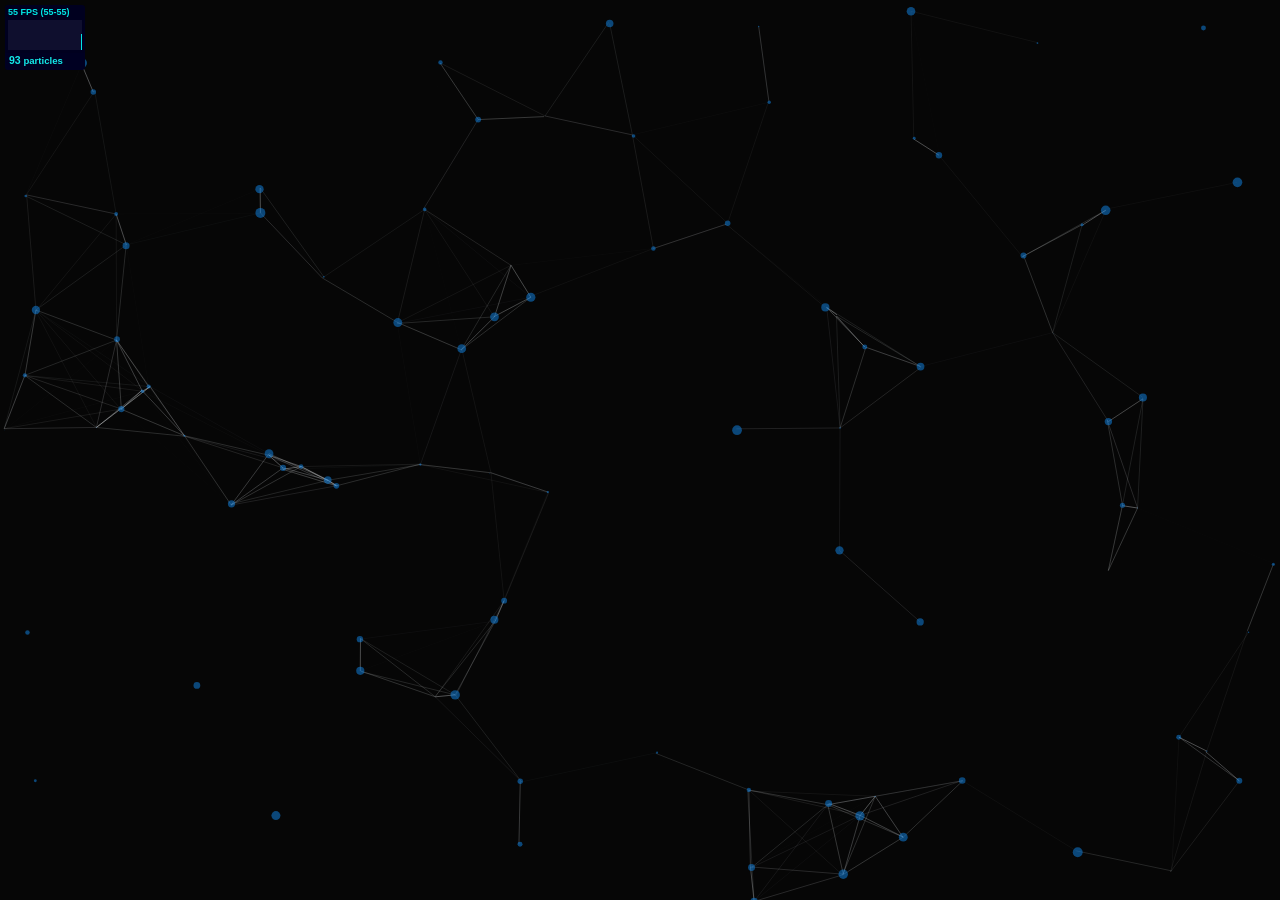
<file: Frontend/login/assets/libs/particles/index.html>
<!DOCTYPE html>
<html lang="en">
<head>
  <meta charset="utf-8">
  <title>particles.js</title>
  <meta name="description" content="particles.js is a lightweight JavaScript library for creating particles.">
  <meta name="author" content="Vincent Garreau" />
  <meta name="viewport" content="width=device-width, initial-scale=1.0, minimum-scale=1.0, maximum-scale=1.0, user-scalable=no">
  <link rel="stylesheet" media="screen" href="css/style.css">
</head>
<body>

<!-- count particles -->
<div class="count-particles">
  <span class="js-count-particles">--</span> particles
</div>

<!-- particles.js container -->
<div id="particles-js"></div>

<!-- scripts -->
<script src="particles.min.js"></script>
<script src="js/app.js"></script>

<!-- stats.js -->
<script src="js/lib/stats.js"></script>
<script>
  var count_particles, stats, update;
  stats = new Stats;
  stats.setMode(0);
  stats.domElement.style.position = 'absolute';
  stats.domElement.style.left = '0px';
  stats.domElement.style.top = '0px';
  document.body.appendChild(stats.domElement);
  count_particles = document.querySelector('.js-count-particles');
  update = function() {
    stats.begin();
    stats.end();
    if (window.pJSDom[0].pJS.particles && window.pJSDom[0].pJS.particles.array) {
      count_particles.innerText = window.pJSDom[0].pJS.particles.array.length;
    }
    requestAnimationFrame(update);
  };
  requestAnimationFrame(update);
</script>

</body>
</html>
</file>
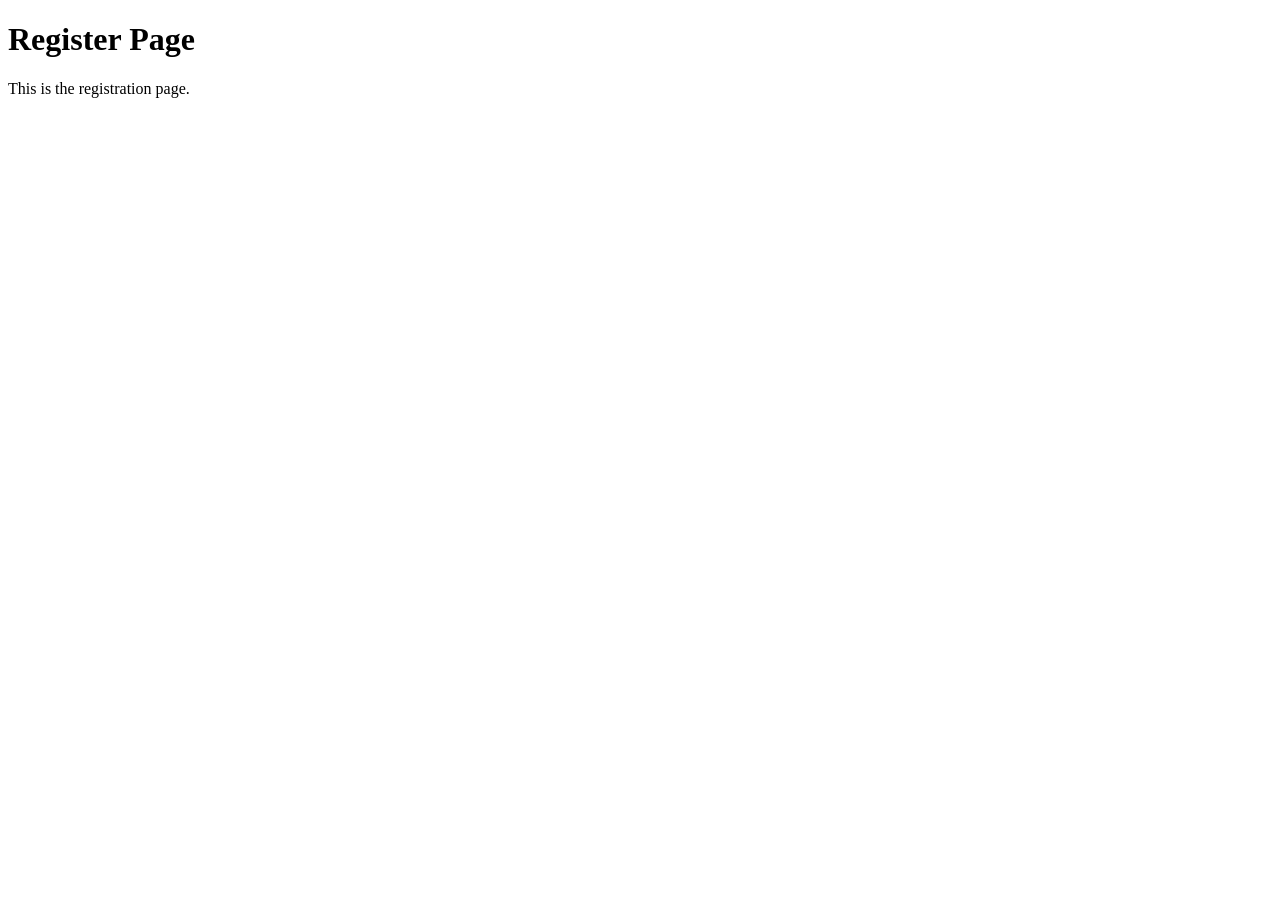
<file: Backend/register.html>
<!DOCTYPE html>
<html lang="en">
<head>
    <meta charset="UTF-8">
    <meta name="viewport" content="width=device-width, initial-scale=1.0">
    <title>Register</title>
</head>
<body>
    <h1>Register Page</h1>
    <p>This is the registration page.</p>
</body>
</html>
</file>
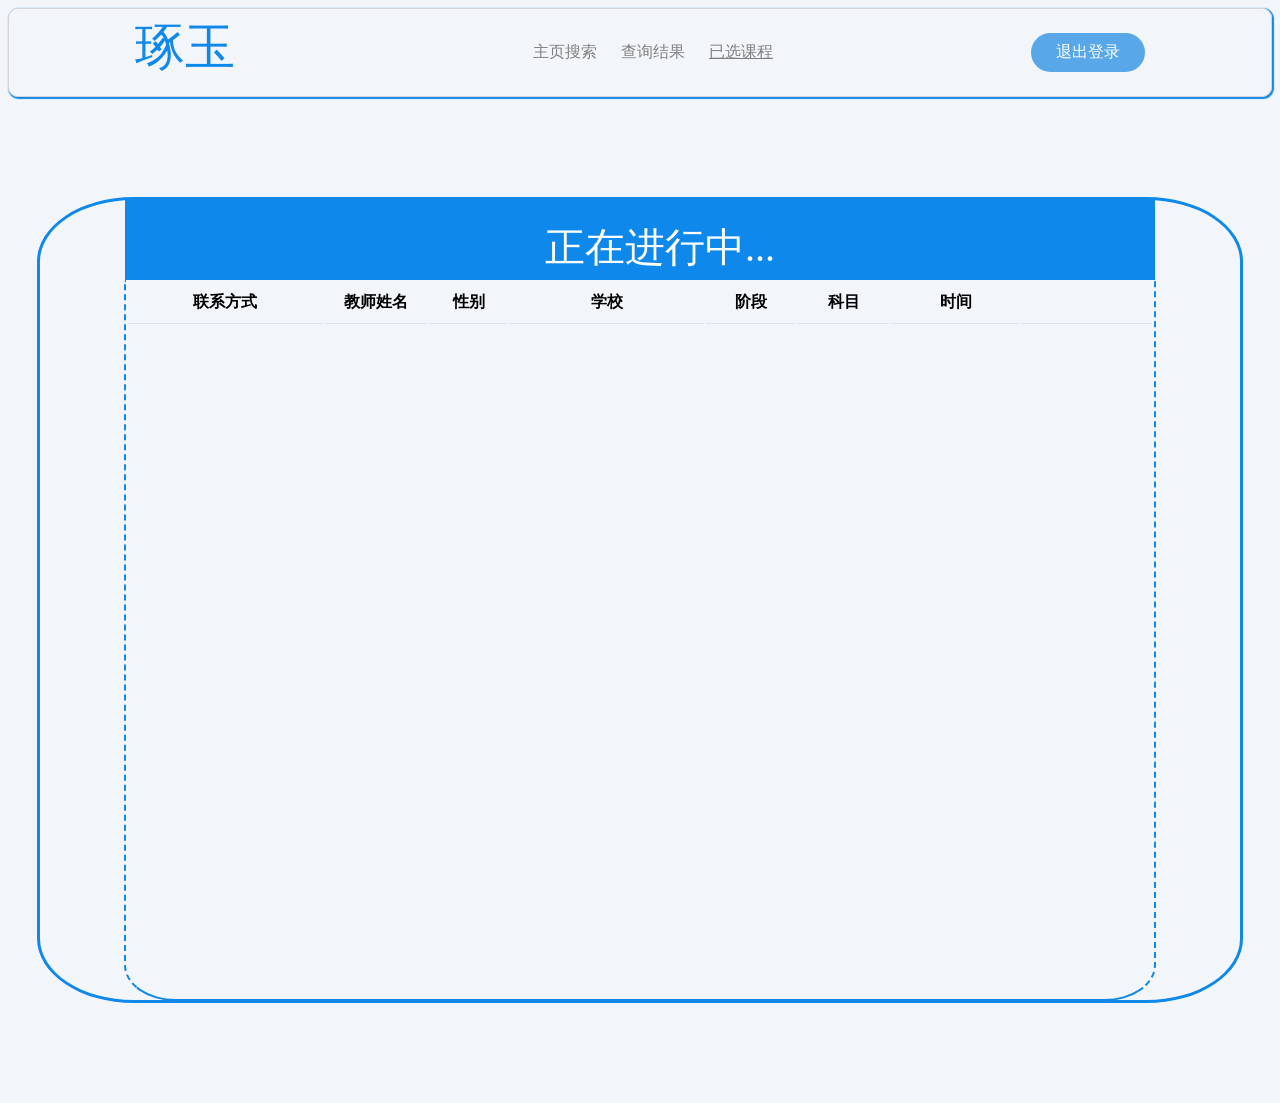
<file: Frontend/course_progress/templates/course_progress.html>
<!DOCTYPE html>
<html>

<head>
    <meta charset="utf-8">
    <title>学生页面</title>
    <link rel="stylesheet" href="../assets/css/style.css">
    <script src="https://code.jquery.com/jquery-3.6.0.min.js"></script>
    <script src="../js/course_progress.js"></script>
</head>

<body style="background-color:#f2f5f9">
    <header>
        <div class="logo_style">琢玉</div>
        <nav>
            <ul class="nav_links">
                <li><a href="../../homepage/templates/homepage_stu.html">主页搜索</a></li>
                <li><a href="../../info_release/templates/info_release_stu.html">查询结果</a></li>
                <li><a href="javascript:;">已选课程</a></li>
            </ul>
        </nav>
        <a href="../../login/templates/login_student.html" class="exit_button"><button>退出登录</button></a>
    </header>

    <main>
        <div class="wtf_main">
            <div class="mainbox_header">
                <div class="header_text">
                    正在进行中...
                </div>
            </div>

            <div class="mainbox">
                <table id="data-table">
                    <thead>
                        <tr>
                            <th class="table_header_id">联系方式</th>
                            <th class="table_header_name">教师姓名</th>
                            <th class="table_header_sex">性别</th>
                            <th class="table_header_school">学校</th>
                            <th class="table_header_stage">阶段</th>
                            <th class="table_header_subject">科目</th>
                            <th class="table_header_time">时间</th>
                            <th class="table_header_option"></th>
                        </tr>
                    </thead>
                    <tbody>
                        <!-- 动态数据将插入这里 -->
                    </tbody>
                </table>
            </div>
        </div>
    </main>
<!--
    <div class="soft_info">
        <h3>
            《琢玉》是一款由哈尔滨工业大学软工自主研发的游戏。游戏发生在一个被称作“银河系猎户座第三旋臂太阳系第三行星”的世界，玩家将扮演一个被称作“大学牲”的神秘角色，在学校的旅程中邂逅风格各异，要求独特的DDL，并和同学们一起击败考试，寻找丢失的学分绩，同时逐步发掘“通宵写报告”的真相
        </h3>
    </div>
-->

    <!--悬浮页面-->
    <div id="myModal" class="modal">
        <div class="modal-content">
            <span class="close">&times;</span>
            <div class="modal-main">
                <div class="modal-confirm_text">
                    确认要结束该课程吗？
                </div>
                <div class="modal-ratingbox">
                    <div>
                        <label for="rating">请给教师评分(0~5):</label>
                        <input type="text" id="rating" name="rating" class="required">
                    </div>
                </div>
                <button id="finish-confirm" class="finish-confirm">确认结束</button>
            </div>
        </div>
    </div>

</body>

</html>
</file>
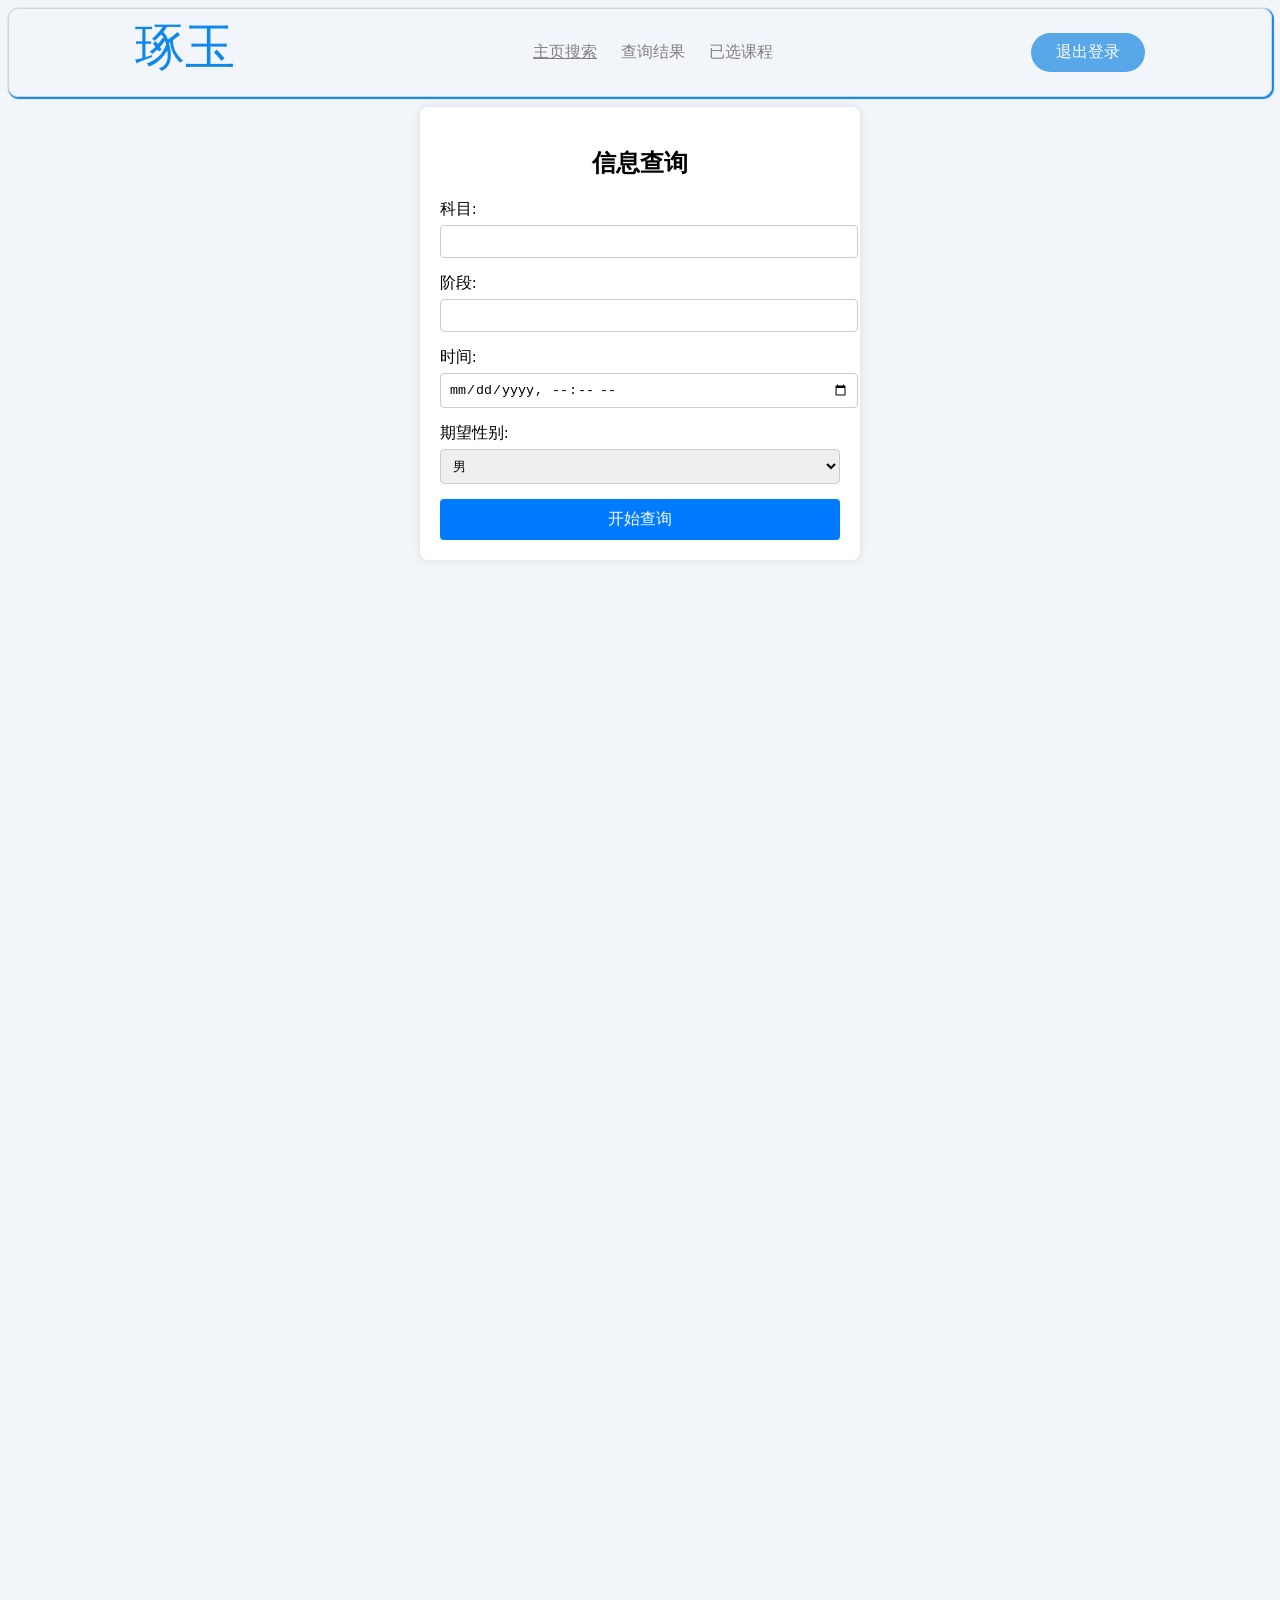
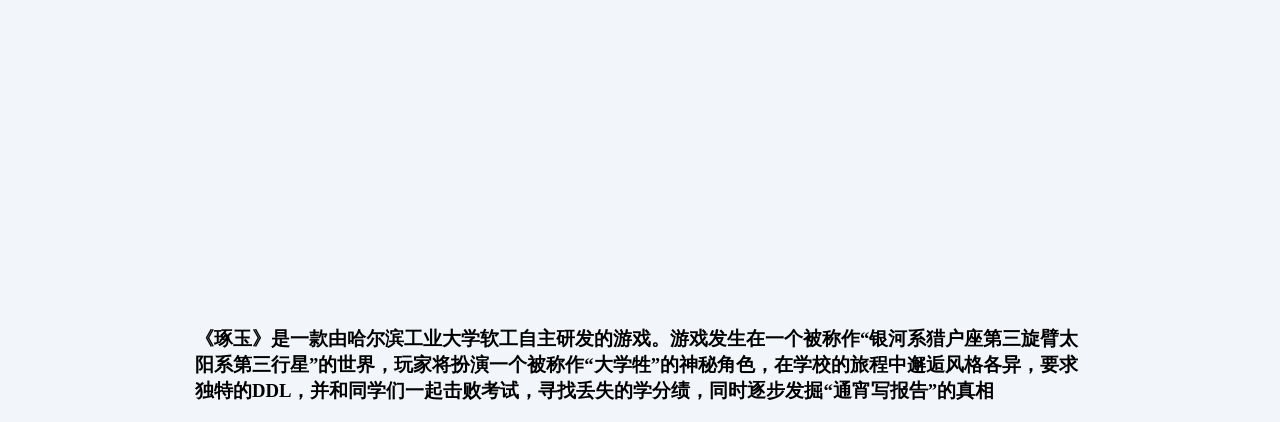
<file: Frontend/homepage/templates/homepage_stu.html>
<!DOCTYPE html>
<html>

<head>
    <meta charset="utf-8">
    <title>学生页面</title>
    <link rel="stylesheet" href="../assets/css/style.css">
    <script src="https://code.jquery.com/jquery-3.6.0.min.js"></script>
    <script src="../js/search_script.js"></script>
</head>

<body style="background-color:#f2f5f9">
    <header>
        <div class="logo_style">琢玉</div>
        <nav>
            <ul class="nav_links">
                <li><a href="../../homepage/templates/homepage_stu.html">主页搜索</a></li>
                <li><a href="../../info_release/templates/info_release_stu.html">查询结果</a></li>
                <li><a href="../../course_progress/templates/course_progress.html">已选课程</a></li>
            </ul>
        </nav>
        <a href="../../login/templates/login_student.html" class="exit_button"><button>退出登录</button></a>
    </header>

    <main>
        <div class="wtf_main">
            <div class="form-container">
                <h2>信息查询</h2>
                <form id="publishForm" action="/submit" method="post">
                    <div class="form-group">
                        <label for="subject">科目:</label>
                        <input type="text" id="subject" name="subject" class="required">
                    </div>
                    <div class="form-group">
                        <label for="stage">阶段:</label>
                        <input type="text" id="stage" name="stage" class="required">
                        <span class="msg"></span>
                    </div>
                    <div class="form-group">
                        <label for="time">时间:</label>
                        <input type="datetime-local" id="time" name="time" class="required">
                    </div>
                    <div class="form-group">
                        <label for="gender">期望性别:</label>
                        <select id="gender" name="gender" class="required">
                            <option value="male">男</option>
                            <option value="female">女</option>
                            <option value="any">不限</option>
                        </select>
                    </div>
                    <button type="button" id="btnSubmit">开始查询</button>
                </form>
            </div>
        </div>
    </main>
    <div class="soft_info">
        <h3>
        《琢玉》是一款由哈尔滨工业大学软工自主研发的游戏。游戏发生在一个被称作“银河系猎户座第三旋臂太阳系第三行星”的世界，玩家将扮演一个被称作“大学牲”的神秘角色，在学校的旅程中邂逅风格各异，要求独特的DDL，并和同学们一起击败考试，寻找丢失的学分绩，同时逐步发掘“通宵写报告”的真相
        </h3>
    </div>
</body>

</html>
</file>
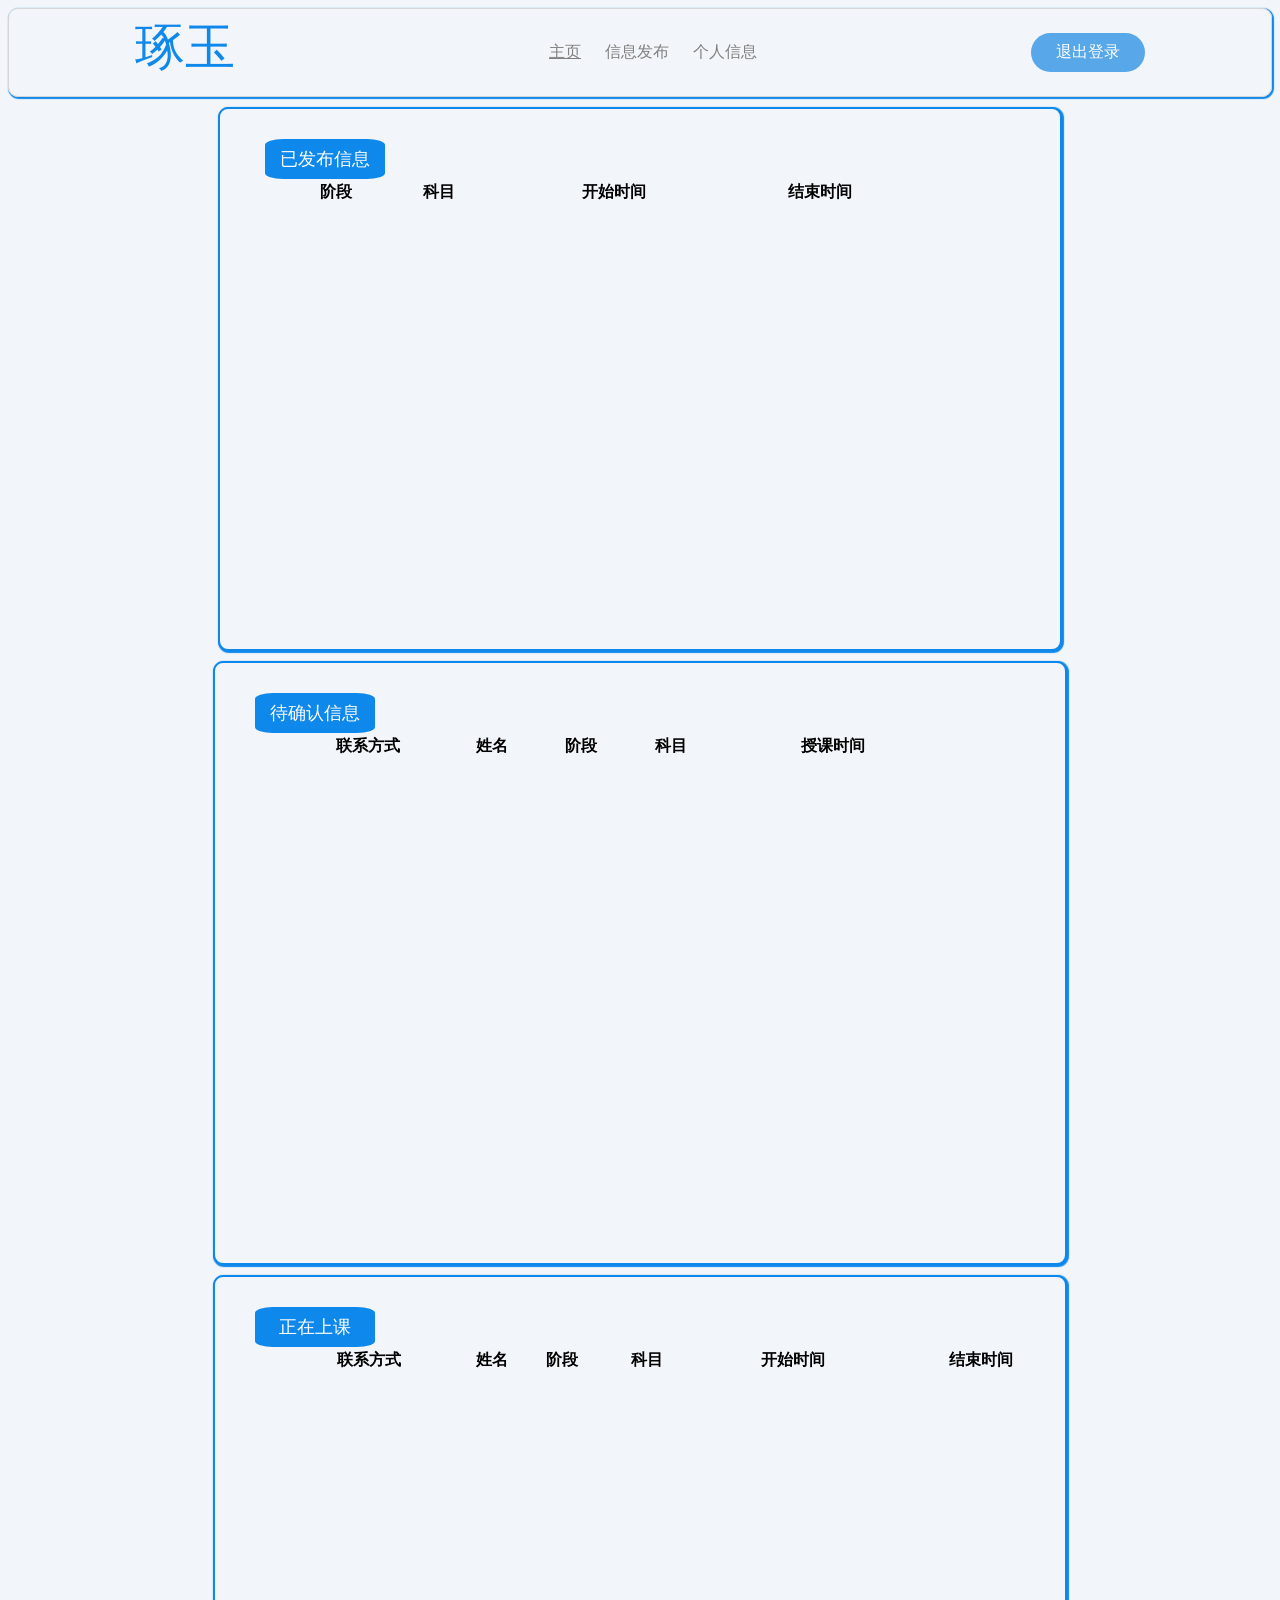
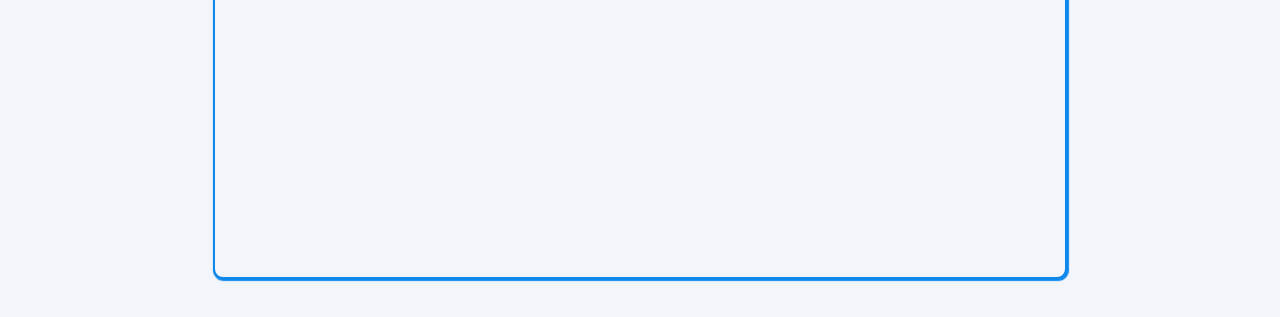
<file: Frontend/homepage/templates/homepage_tea.html>
<!DOCTYPE html>
<html>

<head>
    <meta charset="utf-8">
    <title>教师页面</title>
    <link rel="stylesheet" href="../assets/css/style.css">
    <script src="https://code.jquery.com/jquery-3.6.0.min.js"></script>
    <script src="../js/homepage_tea_script.js"></script>
</head>

<body style="background-color:#f2f5f9">
    <header>
        <div class="logo_style">琢玉</div>
        <nav>
            <ul class="nav_links">
                <li><a href="homepage_tea.html">主页</a></li>
                <li><a href="../../info_release/templates/info_release_tea.html">信息发布</a></li>
                <li><a href="../../info_complete/templates/info_complete.html">个人信息</a></li>
            </ul>
        </nav>
        <a href="../../login/templates/login_teacher.html" class="exit_button"><button>退出登录</button></a>
    </header>

    <main>
        <div class="wtf_main">
            <div class="home_stu_submited">
                <div class="titlebox">已发布信息</div>
                <table id="data-table">
                    <thead>
                        <tr>
                            <th class="submited_header_circle">&emsp;&emsp;&emsp;</th>
                            <th class="submited_header_stage">阶段</th>
                            <th class="submited_header_subject">科目</th>
                            <th class="submited_header_ts">开始时间</th>
                            <th class="submited_header_te">结束时间</th>
                            <th class="submited_header_option"></th>
                        </tr>
                    </thead>
                    <tbody>
                        <!-- 动态数据行 -->
                    </tbody>
                </table>
            </div>

            <div class="not_confirm">
                <div class="titlebox">待确认信息</div>
                <table id="unconfirm-data-table">
                    <thead>
                        <tr>
                            <th class="unconfirm_header_circle">&emsp;&emsp;&emsp;</th>
                            <th class="unconfirm_header_id">联系方式</th>
                            <th class="unconfirm_header_name">姓名</th>
                            <th class="unconfirm_header_stage">阶段</th>
                            <th class="unconfirm_header_subject">科目</th>
                            <th class="unconfirm_header_time">授课时间</th>
                            <th class="unconfirm_header_option"></th>
                        </tr>
                    </thead>
                    <tbody>
                        <!-- 动态数据行 -->
                    </tbody>
                </table>
            </div>

            <div class="doing">
                <div class="titlebox">正在上课</div>
                <table id="doing-data-table">
                    <thead>
                        <tr>
                            <th class="doing_header_circle">&emsp;&emsp;&emsp;</th>
                            <th class="doing_header_id">联系方式</th>
                            <th class="doing_header_name">姓名</th>
                            <th class="doing_header_stage">阶段</th>
                            <th class="doing_header_subject">科目</th>
                            <th class="doing_header_ts">开始时间</th>
                            <th class="doing_header_te">结束时间</th>
                        </tr>
                    </thead>
                    <tbody>
                        <!-- 动态数据行 -->
                    </tbody>
                </table>
            </div>

        </div>
    </main>
    <!--
    <div class="soft_info">
        <h3>
            《琢玉》是一款由哈尔滨工业大学软工自主研发的游戏。游戏发生在一个被称作“银河系猎户座第三旋臂太阳系第三行星”的世界，玩家将扮演一个被称作“大学牲”的神秘角色，在学校的旅程中邂逅风格各异，要求独特的DDL，并和同学们一起击败考试，寻找丢失的学分绩，同时逐步发掘“通宵写报告”的真相
        </h3>
    </div>
-->
</body>

</html>
</file>
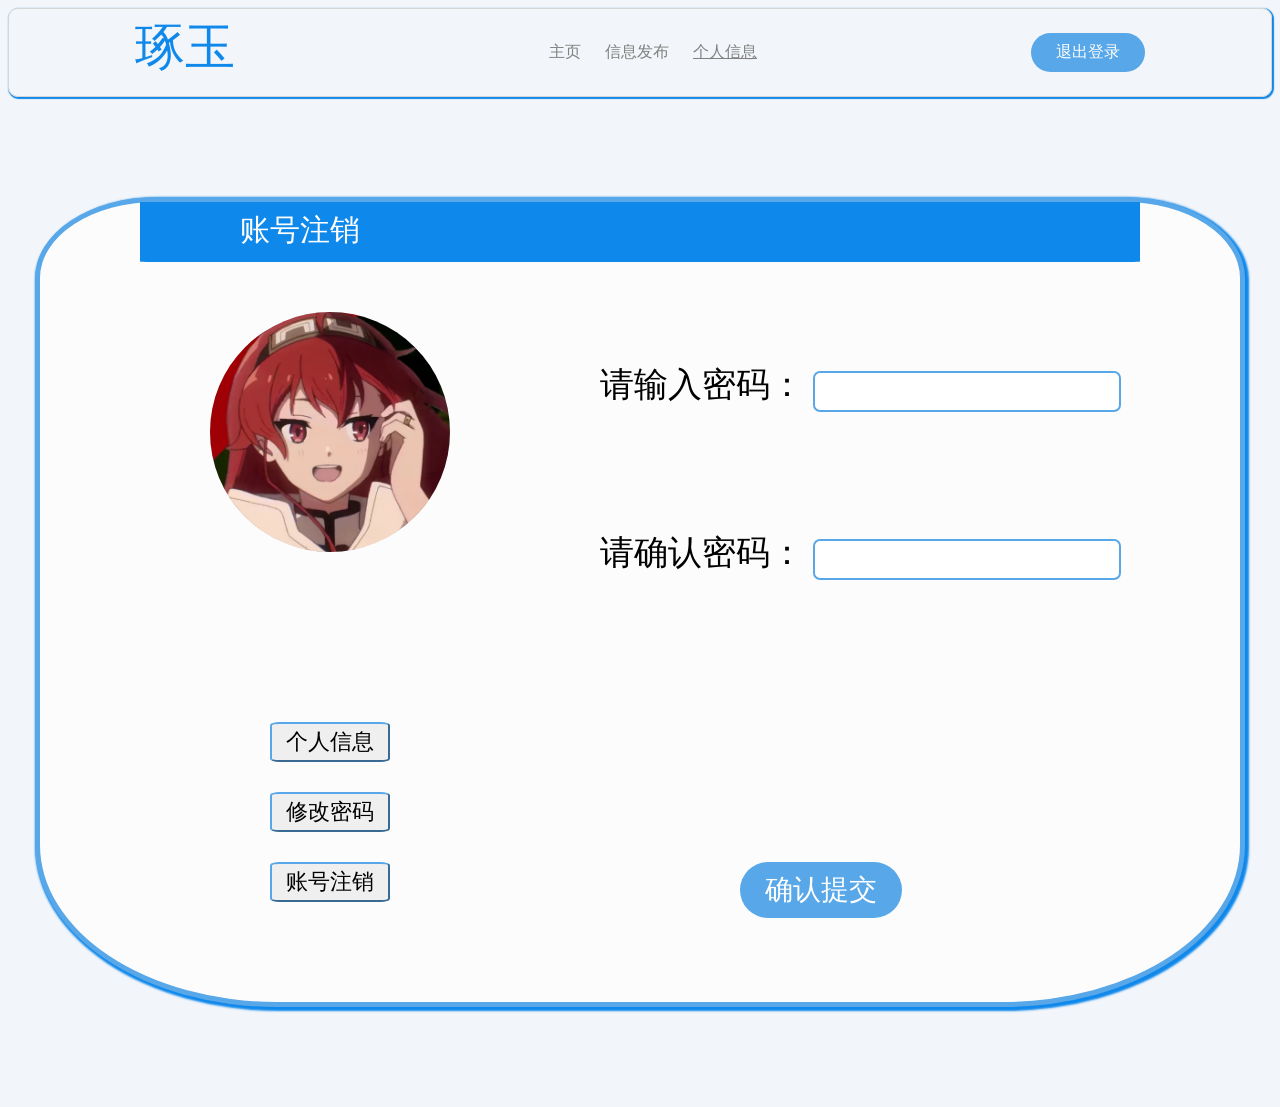
<file: Frontend/info_complete/templates/id_delete.html>
<!DOCTYPE html>
<html>

<head>
    <meta charset="utf-8">
    <title>教师页面</title>
    <link rel="stylesheet" href="../assets/css/style.css">
    <script src="https://code.jquery.com/jquery-3.6.0.min.js"></script>
    <script src="../js/id_delete_script.js"></script>
</head>

<body style="background-color:#f2f5f9">
    <header>
        <div class="logo_style">琢玉</div>
        <nav>
            <ul class="nav_links">
                <li><a href="../../homepage/templates/homepage_tea.html">主页</a></li>
                <li><a href="../../info_release/templates/info_release_tea.html">信息发布</a></li>
                <li><a href="javascript:;">个人信息</a></li>
            </ul>
        </nav>
        <a href="../../login/templates/login_student.html" class="exit_button"><button>退出登录</button></a>
    </header>

    <main class="wtf_main">
        <div class="infobox_header">
            <div>
                账号注销
            </div>
        </div>

        <div class="infobox">
            <div class="imgbox">
                <img src="../imgs/Alice.png" alt="用户头像" class="img_form" id="user_avatar">
            </div>

            <div class="textbox">
                <div class="password-form-group">
                    <label for="old_password">请输入密码：</label>
                    <input type="password" id="old_password" name="old_password" class="required">
                </div>
                <div class="password-form-group">
                    <label for="new_password">请确认密码：</label>
                    <input type="password" id="new_password" name="new_password" class="required">
                </div>
            </div>
        </div>

        <div class="passwordbox">
            <button id="info_tea">个人信息</button>
            <button id="password_modify">修改密码</button>
            <button id="id_delete">账号注销</button>
        </div>

        <div class="savebox">
            <button id="confirm_submit">确认提交</button>
        </div>
    </main>
<!--
    <div class="soft_info">
        <h3>
            《琢玉》是一款由哈尔滨工业大学软工自主研发的游戏。游戏发生在一个被称作“银河系猎户座第三旋臂太阳系第三行星”的世界，玩家将扮演一个被称作“大学牲”的神秘角色，在学校的旅程中邂逅风格各异，要求独特的DDL，并和同学们一起击败考试，寻找丢失的学分绩，同时逐步发掘“通宵写报告”的真相
        </h3>
    </div>
-->
    <script>
        document.getElementById("info_tea").onclick = function () {
            location.href = "../templates/info_complete.html";
        };
        document.getElementById("password_modify").onclick = function () {
            location.href = "../templates/pass_modify.html";
        };
        document.getElementById("id_delete").onclick = function () {
            location.href = "../templates/id_delete.html";
        };
    </script>
</body>

</html>
</file>
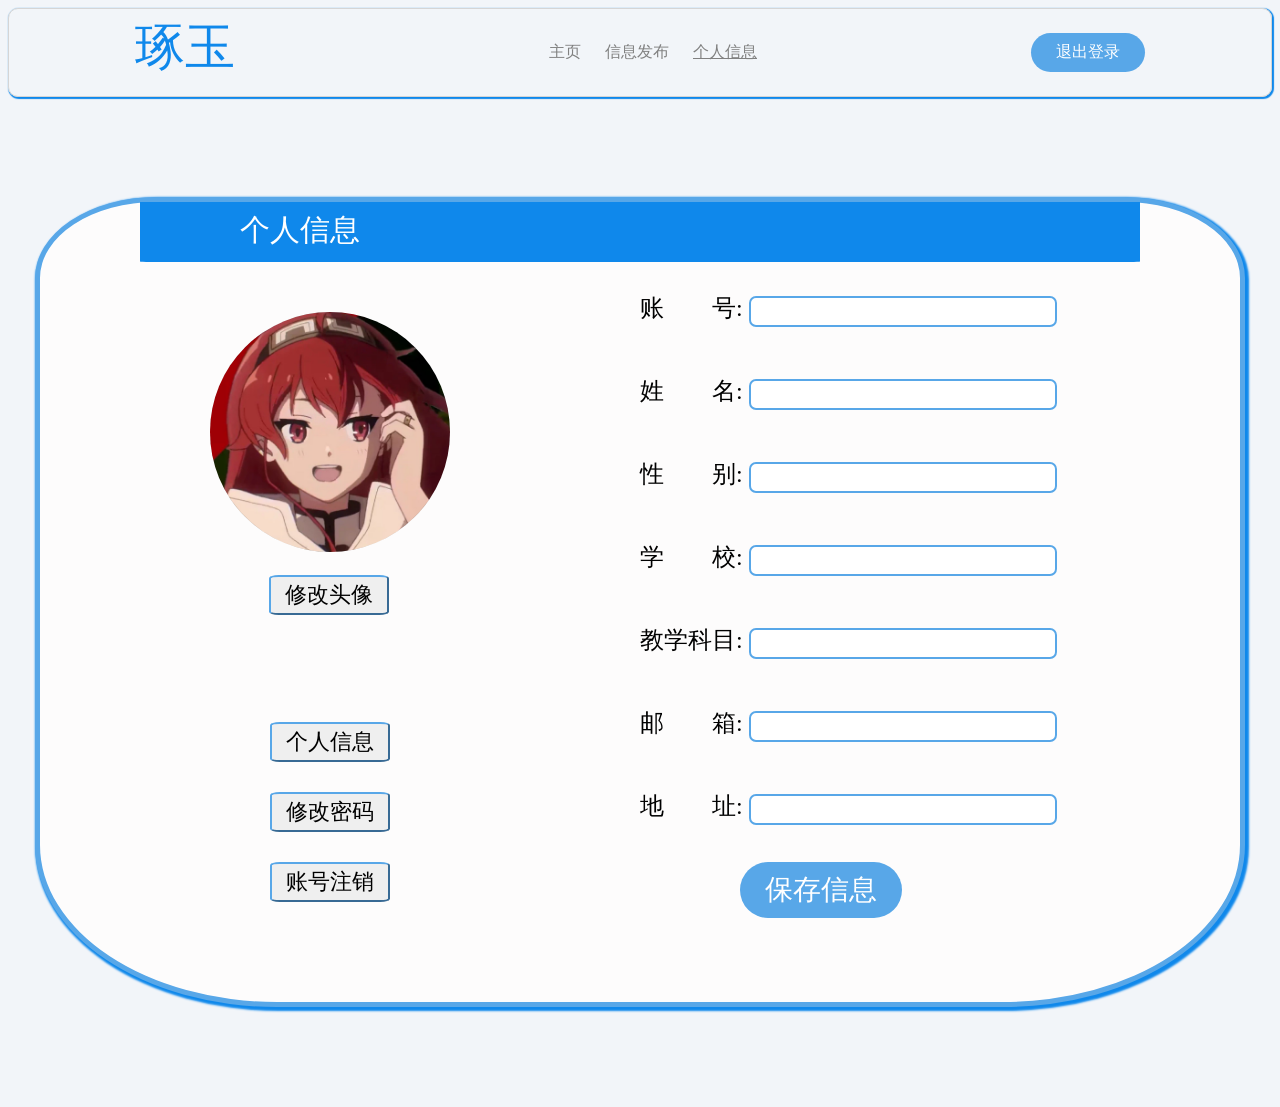
<file: Frontend/info_complete/templates/info_complete.html>
<!DOCTYPE html>
<html>

<head>
    <meta charset="utf-8">
    <title>教师页面</title>
    <link rel="stylesheet" href="../assets/css/style.css">
    <script src="https://code.jquery.com/jquery-3.6.0.min.js"></script>
    <script src="../js/info_complete_script.js"></script>
</head>

<body style="background-color:#f2f5f9">
    <header>
        <div class="logo_style">琢玉</div>
        <nav>
            <ul class="nav_links">
                <li><a href="../../homepage/templates/homepage_tea.html">主页</a></li>
                <li><a href="../../info_release/templates/info_release_tea.html">信息发布</a></li>
                <li><a href="javascript:;">个人信息</a></li>
            </ul>
        </nav>
        <a href="../../login/templates/login_student.html" class="exit_button"><button>退出登录</button></a>
    </header>

    <main class="wtf_main">
        <div class="infobox_header">
            <div>
                个人信息
            </div>
        </div>

        <div class="infobox">
            <div class="imgbox">
                <img src="../imgs/Alice.png" alt="用户头像" class="img_form" id="user_avatar">
                <button id="modify_img">修改头像</button>
            </div>

            <div class="textbox">
                <div class="form-group">
                    <label for="id">账&emsp;&emsp;号:</label>
                    <input type="text" id="id" name="id" class="required" readonly>
                </div>
                <div class="form-group">
                    <label for="name">姓&emsp;&emsp;名:</label>
                    <input type="text" id="name" name="name" class="required" readonly>
                </div>
                <div class="form-group">
                    <label for="sex">性&emsp;&emsp;别:</label>
                    <input type="text" id="sex" name="sex" class="required" readonly>
                </div>
                <div class="form-group">
                    <label for="school">学&emsp;&emsp;校:</label>
                    <input type="text" id="school" name="school" class="required">
                </div>
                <div class="form-group">
                    <label for="subject">教学科目:</label>
                    <input type="text" id="subject" name="subject" class="required">
                </div>
                <div class="form-group">
                    <label for="mail">邮&emsp;&emsp;箱:</label>
                    <input type="text" id="mail" name="mail" class="required">
                </div>
                <div class="form-group">
                    <label for="address">地&emsp;&emsp;址:</label>
                    <input type="text" id="address" name="address" class="required">
                </div>
            </div>
        </div>

        <div class="passwordbox">
            <button id="info_tea">个人信息</button>
            <button id="password_modify">修改密码</button>
            <button id="id_delete">账号注销</button>
        </div>

        <div class="savebox">
            <button id="save_info">保存信息</button>
        </div>
    </main>
<!--
    <div class="soft_info">
        <h3>
        《琢玉》是一款由哈尔滨工业大学软工自主研发的游戏。游戏发生在一个被称作“银河系猎户座第三旋臂太阳系第三行星”的世界，玩家将扮演一个被称作“大学牲”的神秘角色，在学校的旅程中邂逅风格各异，要求独特的DDL，并和同学们一起击败考试，寻找丢失的学分绩，同时逐步发掘“通宵写报告”的真相
        </h3>
    </div>
-->
    <script>
        document.getElementById("info_tea").onclick = function () {
            location.href = "../templates/info_complete.html";
        };
        document.getElementById("password_modify").onclick = function () {
            location.href = "../templates/pass_modify.html";
        };
        document.getElementById("id_delete").onclick = function () {
            location.href = "../templates/id_delete.html";
        };
    </script>
</body>

</html>
</file>
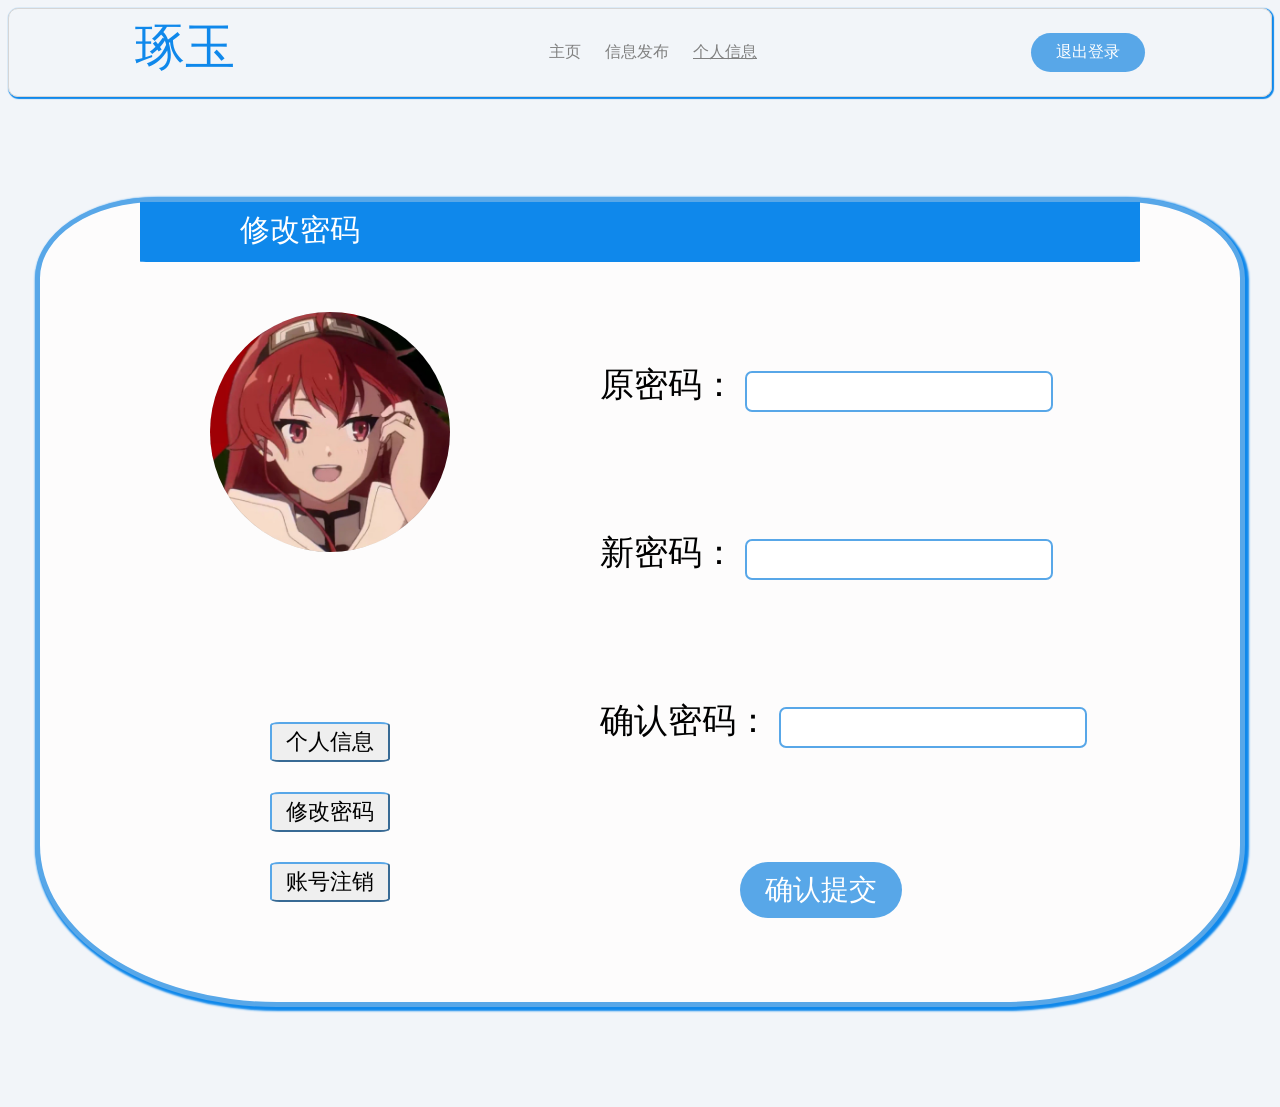
<file: Frontend/info_complete/templates/pass_modify.html>
<!DOCTYPE html>
<html>

<head>
    <meta charset="utf-8">
    <title>教师页面</title>
    <link rel="stylesheet" href="../assets/css/style.css">
    <script src="https://code.jquery.com/jquery-3.6.0.min.js"></script>
    <script src="../js/pass_modify_script.js"></script>
</head>

<body style="background-color:#f2f5f9">
    <header>
        <div class="logo_style">琢玉</div>
        <nav>
            <ul class="nav_links">
                <li><a href="../../homepage/templates/homepage_tea.html">主页</a></li>
                <li><a href="../../info_release/templates/info_release_tea.html">信息发布</a></li>
                <li><a href="javascript:;">个人信息</a></li>
            </ul>
        </nav>
        <a href="../../login/templates/login_student.html" class="exit_button"><button>退出登录</button></a>
    </header>

    <main class="wtf_main">
        <div class="infobox_header">
            <div>
                修改密码
            </div>
        </div>

        <div class="infobox">
            <div class="imgbox">
                <img src="../imgs/Alice.png" alt="用户头像" class="img_form" id="user_avatar">
            </div>

            <div class="textbox">
                <div class="password-form-group">
                    <label for="old_password">原密码：</label>
                    <input type="password" id="old_password" name="old_password" class="required">
                </div>
                <div class="password-form-group">
                    <label for="new_password">新密码：</label>
                    <input type="password" id="new_password" name="new_password" class="required">
                </div>
                <div class="password-form-group">
                    <label for="confirm_password">确认密码：</label>
                    <input type="password" id="confirm_password" name="confirm_password" class="required">
                </div>
            </div>
        </div>

        <div class="passwordbox">
            <button id="info_tea">个人信息</button>
            <button id="password_modify">修改密码</button>
            <button id="id_delete">账号注销</button>
        </div>

        <div class="savebox">
            <button id="confirm_submit">确认提交</button>
        </div>
    </main>
<!--
    <div class="soft_info">
        <h3>
            《琢玉》是一款由哈尔滨工业大学软工自主研发的游戏。游戏发生在一个被称作“银河系猎户座第三旋臂太阳系第三行星”的世界，玩家将扮演一个被称作“大学牲”的神秘角色，在学校的旅程中邂逅风格各异，要求独特的DDL，并和同学们一起击败考试，寻找丢失的学分绩，同时逐步发掘“通宵写报告”的真相
        </h3>
    </div>
-->
    <script>
        document.getElementById("info_tea").onclick = function () {
            location.href = "../templates/info_complete.html";
        };
        document.getElementById("password_modify").onclick = function () {
            location.href = "../templates/pass_modify.html";
        };
        document.getElementById("id_delete").onclick = function () {
            location.href = "../templates/id_delete.html";
        };
    </script>
</body>

</html>
</file>
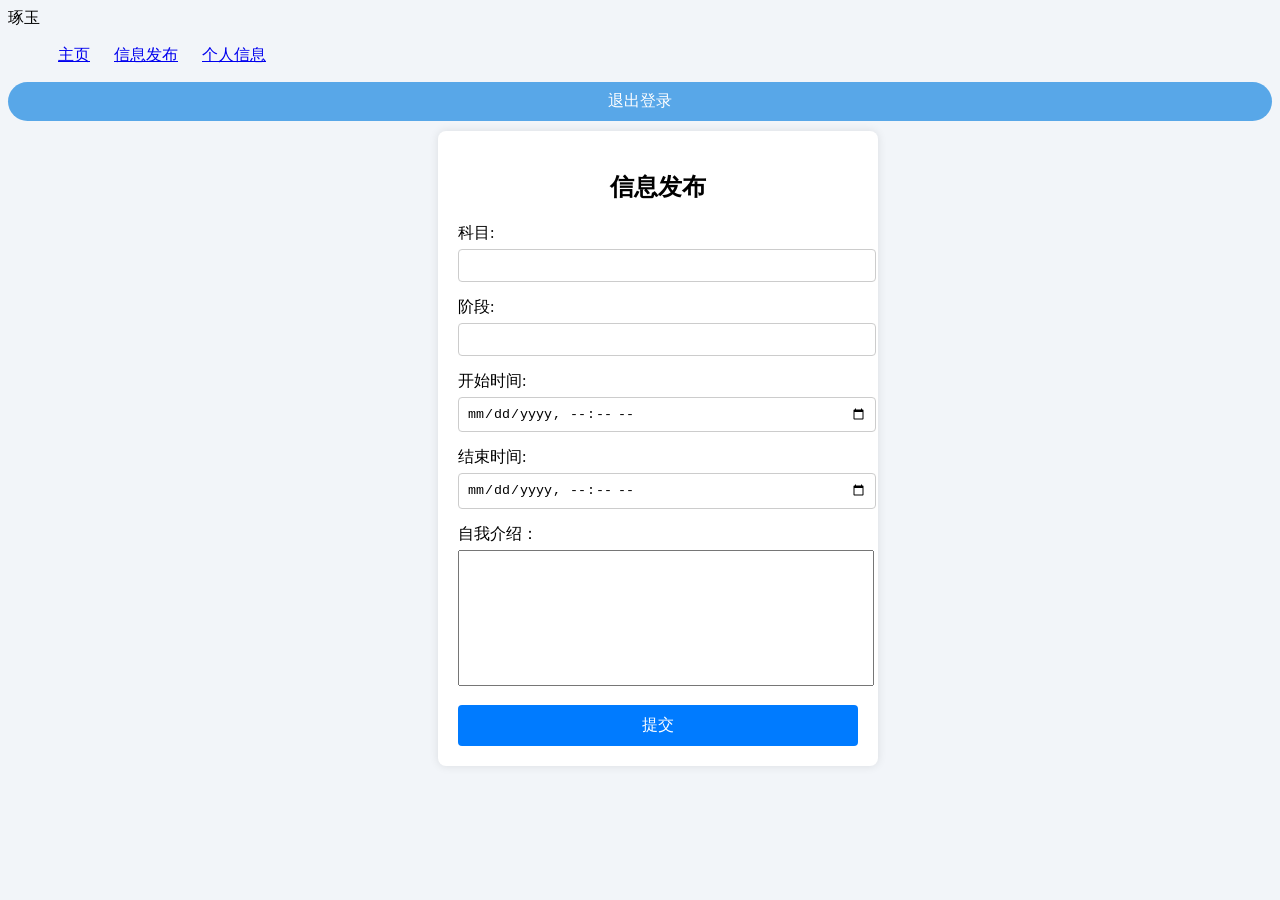
<file: Frontend/info_release/templates/info_release_tea.html>
<!DOCTYPE html>
<html>

<head>
    <meta charset="utf-8">
    <title>教师页面</title>
    <link rel="stylesheet" href="../assets/css/style.css">
    <script src="https://code.jquery.com/jquery-3.6.0.min.js"></script>
    <script src="../js/publish_script.js"></script>
</head>

<body style="background-color:#f2f5f9">
    <header>
        <div class="logo_style">琢玉</div>
        <nav>
            <ul class="nav_links">
                <li><a href="../../homepage/templates/homepage_tea.html">主页</a></li>
                <li><a href="javascript:;">信息发布</a></li>
                <li><a href="../../info_complete/templates/info_complete.html">个人信息</a></li>
            </ul>
        </nav>
        <a href="../../login/templates/login_student.html" class="exit_button"><button>退出登录</button></a>
    </header>
    <main>
        <div class="wtf_main">
            <div class="form-container">
                <h2>信息发布</h2>
                <form id="publishForm" action="/submit" method="post">
                    <div class="form-group">
                        <label for="subject">科目:</label>
                        <input type="text" id="subject" name="subject" class="required">
                    </div>
                    <div class="form-group">
                        <label for="stage">阶段:</label>
                        <input type="text" id="stage" name="stage" class="required">
                        <span class="msg"></span>
                    </div>
                    <div class="form-group">
                        <label for="start-time">开始时间:</label>
                        <input type="datetime-local" id="start-time" name="start-time" class="required">
                        <span class="msg"></span>
                    </div>
                    <div class="form-group">
                        <label for="end-time">结束时间:</label>
                        <input type="datetime-local" id="end-time" name="end-time" class="required">
                        <span class="msg"></span>
                    </div>
                    <div class="form-group">
                        <label for="introduce-self">自我介绍：</label>
                        <textarea id="introduce-self" name="introduce-self" class="required"></textarea>
                        <span class="msg"></span>
                    </div>
                    <button type="button" id="btnSubmit">提交</button>
                </form>
            </div>
        </div>
    </main>
    <!--
    <div class="soft_info">
        <h3>
        《琢玉》是一款由哈尔滨工业大学软工自主研发的游戏。游戏发生在一个被称作“银河系猎户座第三旋臂太阳系第三行星”的世界，玩家将扮演一个被称作“大学牲”的神秘角色，在学校的旅程中邂逅风格各异，要求独特的DDL，并和同学们一起击败考试，寻找丢失的学分绩，同时逐步发掘“通宵写报告”的真相
        </h3>
    </div>
    -->
    <!-- 添加用于显示后端返回数据的div -->
    <div id="output"></div>
</body>

</html>
</file>
<file: Frontend/login/assets/libs/particles/css/style.css>
/* =============================================================================
   HTML5 CSS Reset Minified - Eric Meyer
   ========================================================================== */

html,body,div,span,object,iframe,h1,h2,h3,h4,h5,h6,p,blockquote,pre,abbr,address,cite,code,del,dfn,em,img,ins,kbd,q,samp,small,strong,sub,sup,var,b,i,dl,dt,dd,ol,ul,li,fieldset,form,label,legend,table,caption,tbody,tfoot,thead,tr,th,td,article,aside,canvas,details,figcaption,figure,footer,header,hgroup,menu,nav,section,summary,time,mark,audio,video{margin:0;padding:0;border:0;outline:0;font-size:100%;vertical-align:baseline;background:transparent}
body{line-height:1}
article,aside,details,figcaption,figure,footer,header,hgroup,menu,nav,section{display:block}
nav ul{list-style:none}
blockquote,q{quotes:none}
blockquote:before,blockquote:after,q:before,q:after{content:none}
a{margin:0;padding:0;font-size:100%;vertical-align:baseline;background:transparent;text-decoration:none}
mark{background-color:#ff9;color:#000;font-style:italic;font-weight:bold}
del{text-decoration:line-through}
abbr[title],dfn[title]{border-bottom:1px dotted;cursor:help}
table{border-collapse:collapse;border-spacing:0}
hr{display:block;height:1px;border:0;border-top:1px solid #ccc;margin:1em 0;padding:0}
input,select{vertical-align:middle}
li{list-style:none}


/* =============================================================================
   My CSS
   ========================================================================== */

/* ---- base ---- */

html,body{ width: 100%; height: 100%; background-color: #060606; }

html{
  -webkit-tap-highlight-color: rgba(0, 0, 0, 0);
}

body{
  font:normal 75% Arial, Helvetica, sans-serif;
}

canvas{
  display:block;
  vertical-align:bottom;
}


/* ---- stats.js ---- */

.count-particles{
  background: #000022;
  position: absolute;
  top: 48px;
  left: 0;
  width: 80px;
  color: #13E8E9;
  font-size: .8em;
  text-align: left;
  text-indent: 4px;
  line-height: 14px;
  padding-bottom: 2px;
  font-family: Helvetica, Arial, sans-serif;
  font-weight: bold;
}

.js-count-particles{
  font-size: 1.1em;
}

#stats,
.count-particles{
  -webkit-user-select: none;
  margin-top: 5px;
  margin-left: 5px;
}

#stats{
  border-radius: 3px 3px 0 0;
  overflow: hidden;
}

.count-particles{
  border-radius: 0 0 3px 3px;
}


/* ---- particles.js container ---- */

#particles-js{ 
  width: 100%; 
  height: 100%; 
  /*background-color: #002B5A; */
  background-image: url(''); 
  background-size: cover; 
  background-position: 50% 50%; 
  background-repeat: no-repeat; 
}
</file>
<file: Frontend/course_progress/assets/css/style.css>
/*顶部导航栏*/
.logo_style {
    color: #0f88eb;
    font-family: '华文彩云';
    font-size: 50px;
    position: relative;
    top: -5px;
}

li,a{
    font-family: "Montserrat",sans-serif;
    font-weight: 500;
    font-size: 16px;
    color:gray;
    /*color: #edf0f1;*/
    text-decoration: none;
}


header{
    border: 1px solid #d5d5d5;
    display: flex;
    justify-content: space-between;
    align-items:center;
    padding: 10px 10%;
    box-shadow: 1px 1px 1px 1px #0f88eb;
    border-radius:10px;
}

.generate_table_header{
    padding:5px 0px 0px 63px;
}

.nav_links{
    list-style: none;
}

.nav_links li{
    display: inline-block;
    padding: 0px 10px;
}

.nav_links li:nth-child(3){
    text-decoration: underline;
}

.nav_links li a{
    transition: all 0.3s ease 0s;
}

.nav_links li a:hover{
    color: #0088a9;
}

header button{
    font-family: "Montserrat",sans-serif;
    font-weight: 500;
    font-size: 16px;
    color:white;
    text-decoration: none;
    padding: 9px 25px;
    background-color: #58a7e8;
    /*background-color: rgba(0, 136, 169, 1);*/
    border: none;
    border-radius: 50px;
    cursor: pointer;
    transition: all 0.3s ease 0s;
 }

header button:hover{
    background-color: rgba(0, 136, 169, 0.7);
 }


 /**/


/*主体部分*/

.wtf_main {
    width: 1200px;
    height: 800px;
    margin: 100px auto;
    border-radius: 8%;
    border:3px solid #0f88eb;
    /*background-color: #f2f5f9;*/
}

/*盒子标题*/

/*盒子标题 框*/

.mainbox_header{
    width:1030px;
    margin: 0 auto;
    height:80px;
    background-color: #0f88eb;
}

/*盒子标题 字*/

.mainbox_header .header_text{
    font-family: '华文彩云';
    font-size:40px;    
    position:relative;
    top:20px;
    left:420px;
    color:white;
}

/**/

/**/

/*盒子主体部分*/

/*盒子主体 主体框*/

.mainbox{
    height:719px;
    width:1028px;
    margin: auto;
    border-radius: 0 0 5% 5%;
    border-left:2px dashed #0f88eb;
    border-right:2px dashed #0f88eb;
    border-bottom:2px solid #0f88eb;

}



/**/

/*盒子主体 表格列头*/
thead th {
    border-bottom: 1px solid #dae5f1;
    padding: 10px;
    text-align: center;
    position: sticky;
    top: 0;
    background-color: #f2f5f9;
    color:black;
}


.table_header_id{
    width:15%;
}
.table_header_name{
    width:8%;
}
.table_header_sex{
    width:6%;
}
.table_header_school{
    width:15%;
}
.table_header_stage{
    width:7%;
}
.table_header_subject{
    width:7%;
}
.table_header_time{
    width:10%;
}
.table_header_option{
    width:10%;
}

/**/

/*卡片制作*/
.card {
    background-color: #f0f4f8;
    border: 1px solid white;
    padding: 10px;
    display: flex;
    align-items: center;
    margin-bottom: 5px;
    box-shadow: 1px 1px 1px 1px #dae5f1;
    border-radius: 10px;
}

.card-body {
    display: flex;
    justify-content: space-between;
    flex: 1;
}


.card_id {
    flex-basis: 15%;
    text-align: center;
}

.card_name {
    flex-basis: 8%;
    text-align: center;
}

.card_sex {
    flex-basis: 6%;
    text-align: center;
}

.card_school {
    flex-basis: 15%;
    text-align: center;
}

.card_stage {
    flex-basis: 7%;
    text-align: center;
}

.card_subject {
    flex-basis: 7%;
    text-align: center;
}

.card_time{
    flex-basis:10%;
    text-align:center;
}

.card_option{
    flex-basis:10%;
    text-align:center;
}

/**/

/*悬浮页面*/
/*
.modal {
    display: none;
    position: fixed;
    z-index: 1;
    top:250px;
    left:600px；
    width: 1000px;
    height: 100%;
    overflow: auto;
    background-color: rgb(0, 0, 0);
    background-color: rgba(0, 0, 0, 0.4);
}
*/
.modal {
    display: none;
    position: fixed;
    z-index: 1;
    left: 0;
    top: 0;
    width: 100%;
    height: 100%;
    background-color: rgba(0, 0, 0, 0.4);
    justify-content: center;
    align-items: center;
}

.modal-content {
    background-color: #f8f4f4;
    padding: 20px;
    border: 1px solid #888;
    width: 700px;
    max-width: 700px;
    box-shadow: 0 5px 15px rgba(0, 0, 0, 0.3);
    margin: 300px auto;
    text-align: center;
    position: relative;
    border-radius: 7%;
}
/*悬浮页面 页面框*/
/*
.modal-content {
    background-color: #fefefe;
    margin: 10% auto;
    padding: 20px;
    border: 1px solid #888;
    width: 80%;
    height:300px;
}
*/


/**/

/*悬浮页面 内容框*/
.modal-main{
    margin: 5% auto;
    width:80%;
    height:300px;
}

/*悬浮页面 确定要删除内容吗*/

.modal-confirm_text{
    height:100px;
    width:400px;
    position: relative;
    top:50px;
    left:90px;
    font-size: 40px;
    display:flex;
    justify-content: center;
    align-items: center;
    color:#58a7e8;
}

.modal-ratingbox{
    width:300px;
    height: 100px;
    position: relative;
    top:50px;
    left:130px;
    font-size:25px;
    font-family: '楷体';
}

.modal-main button{
    height:60px;
    width:150px;
    font-size: 20px;
    position: relative;
    top:60px;
}



.close {
    color: #aaa;
    float: right;
    font-size: 28px;
    font-weight: bold;
}

.close:hover,
.close:focus {
    color: black;
    text-decoration: none;
    cursor: pointer;
}

/**/
#openModalBtn{
    font-family: "楷体";
    font-size: 20px;
    border:2px outset #58a7e8;
    border-radius: 8%;
}

#rating{
    position:relative;
    top:10px;
    height: 30px;
    font-size:20px;
    width:100px;
    border:2px outset #58a7e8;
    border-radius: 8%;
}

.finish-confirm{
    border:2px outset #58a7e8;
    border-radius: 8%;
    font-family: "Montserrat",sans-serif;
    font-weight: 500;
    font-size: 16px;
    color:white;
    text-decoration: none;
    padding: 9px 25px;
    background-color: #58a7e8;
    /*background-color: rgba(0, 136, 169, 1);*/
    border: none;
    border-radius: 50px;
    cursor: pointer;
    transition: all 0.3s ease 0s;
}
.finish-confirm:hover{
    background-color: rgba(0, 136, 169, 0.7);
 }
</file>
<file: Frontend/homepage/assets/css/style.css>
/*顶部导航栏*/
.logo_style {
    color: #0f88eb;
    font-family: '华文彩云';
    font-size: 50px;
    position: relative;
    top: -5px;
}

li,a{
    font-family: "Montserrat",sans-serif;
    font-weight: 500;
    font-size: 16px;
    color:gray;
    /*color: #edf0f1;*/
    text-decoration: none;
}

/*
.exit_button{
    font-family: "Montserrat",sans-serif;
    font-weight: 500;
    font-size: 16px;
    color:white;
    text-decoration: none;
}
*/

header{
    border: 1px solid #d5d5d5;
    display: flex;
    justify-content: space-between;
    align-items:center;
    padding: 10px 10%;
    box-shadow: 1px 1px 1px 1px #0f88eb;
    border-radius:10px;
}


.nav_links{
    list-style: none;
}

.nav_links li{
    display: inline-block;
    padding: 0px 10px;
}

.nav_links li:nth-child(1){
    text-decoration: underline;
}

.nav_links li a{
    transition: all 0.3s ease 0s;
}

.nav_links li a:hover{
    color: #0088a9;
}

header button{
    font-family: "Montserrat",sans-serif;
    font-weight: 500;
    font-size: 16px;
    color:white;
    text-decoration: none;
    padding: 9px 25px;
    background-color: #58a7e8;
    /*background-color: rgba(0, 136, 169, 1);*/
    border: none;
    border-radius: 50px;
    cursor: pointer;
    transition: all 0.3s ease 0s;
 }
header button:hover{
    background-color: rgba(0, 136, 169, 0.7);
 }

/*主体部分*/

.wtf_main {
    
    width: 1200px;
    height: 1800px;
    margin: 10px auto;
    background-color: #f2f5f9;
}


/*学生已发布信息框*/
.home_stu_submited{
    height: 500px;
    width: 800px;
    padding:20px;
    margin:10px auto;
    /*
    padding-left: 100px;
    padding-top: 100px;
    padding-right: 100px;
    /*margin: 100px auto;*/
    background-color:#f2f5f9;
    border: 2px solid #0f88eb;
    border-radius:10px;
    box-shadow: 1px 1px 1px 1px #0f88eb;

}




/*已发布信息box1*/
.stu_text_box1{
    font-family: "Montserrat",sans-serif;
    font-size:18px;
    color:white;
    text-align: center;
    line-height:40px;
    height:40px;
    width:100px;
    border: none;
    border-radius: 15% 0 0 15%;
    background-color: #0f88eb;
    display: inline-block;
}

/*学生已发布信息查询按钮*/
.stu_submited_search{
    /*修饰搜索按钮部分*/
    border: none;
    width: 80px;
    height: 40px;
    font-size: 16px;
    color: white;
    background-color: red;
    /*background-color: rgb(35, 95, 146);*/
    border-radius: 0 15% 15% 0;
    cursor: pointer;
    position: absolute;
}


/*学生推荐家教信息框*/
.stu_recom_box2{
    height: 300px;
    width: 700px;
    padding:20px;
    margin:10px auto;
    /*
    padding-left: 100px;
    padding-top: 100px;
    padding-right: 100px;
    /*margin: 100px auto;*/
    background-color:#f2f5f9;
    border: 1px solid #0f88eb;
    border-radius:10px;
    box-shadow: 1px 1px 1px 1px #0f88eb;
}

.generate_table{
    padding:6px;
}
/*推荐家教信息box2*/
.stu_text_box2{
    font-family: "Montserrat",sans-serif;
    font-size:18px;
    color:white;
    text-align: center;
    line-height:40px;
    height:40px;
    width:100px;
    border: none;
    border-radius: 15% 0 0 15%;
    background-color: #0f88eb;
    display: inline-block;
}

/*推荐家教信息查询按钮*/
.stu_recom_search{
    /*修饰搜索按钮部分*/
    border: none;
    width: 80px;
    height: 40px;
    font-size: 16px;
    color: white;
    background-color: red;
    /*background-color: rgb(35, 95, 146);*/
    border-radius: 0 15% 15% 0;
    cursor: pointer;
    position: absolute;
}

.soft_info{
    width:890px;
    margin:auto;
}




/*新的*/
.form-container {
    background-color: #fff;
    padding: 20px;
    border-radius: 8px;
    margin:auto;
    box-shadow: 0 0 10px rgba(0, 0, 0, 0.1);
    width: 100%;
    max-width: 400px;
}

h2 {
    margin-bottom: 20px;
    text-align: center;
}

.form-group {
    margin-bottom: 15px;
}

label {
    display: block;
    margin-bottom: 5px;
}

input, select {
    width: 100%;
    padding: 8px;
    border: 1px solid #ccc;
    border-radius: 4px;
}

button {
    width: 100%;
    padding: 10px;
    background-color: #007BFF;
    border: none;
    border-radius: 4px;
    color: white;
    font-size: 16px;
    cursor: pointer;
}

.msg {
    display: none;
    margin-top: 5px;
}

.onError {
    color: red;
    display: inline-block;
}

.onSuccess {
    color: green;
    display: inline-block;
}

button:hover {
    background-color: #0056b3;
}


.soft_info{
    width:890px;
    margin:auto;
}

/*为卡片打孔*/
.circle {
    width: 20px;
    height: 20px;
    background-color: white;
    color:white;
    border-radius: 50%;
    display: flex;
    justify-content: center;
    align-items: center;
}

/*已发布信息框*/
.home_stu_submited .titlebox{
    font-family: "Montserrat",sans-serif;
    font-size:18px;
    color:white;
    text-align: center;
    line-height:40px;
    height:40px;
    width:120px;
    border: none;
    border-radius: 15% 15% 15% 15%;
    background-color: #0f88eb;
    display: inline-block;
    margin-top: 10px;
    margin-left: 25px;
}

/*已发布信息表*/

.submited_header_circle{
    width:5%;
    text-align:center;
}
.submited_header_stage{
    width:10%;
}
.submited_header_subject{
    width:10%;
    padding-left: 40px;
}
.submited_header_ts{
    width:25%;
    padding-left: 100px;
}
.submited_header_te{
    width:25%;
    padding-left:100px;
}
.submited_header_option{
    width:20%;
}


.submited_card_circle{
    flex-basis:5%;
}

.submited_card_stage {
    flex-basis: 10%;
    text-align: left;
}

.submited_card_subject {
    flex-basis: 10%;
    text-align: left;
}

.submited_card_ts{
    flex-basis: 25%;
    text-align: left;
}

.submited_card_te{
    flex-basis: 25%;
}

.submited_card_option{
    flex-basis: 20%;
}

#submited_button{
    height:24px;
    width:80px;
    text-align: center;
    font-size: 16px;
    padding: 0px;
    background-color: #0f88eb;
}

/**/

/*待确认框*/
.not_confirm{
    width:850px;
    height:600px;
    /*background-color: red;*/
    margin: 10px auto;
    background-color:#f2f5f9;
    border: 2px solid #0f88eb;
    border-radius:10px;
    box-shadow: 1px 1px 1px 1px #0f88eb;
}

/*待确认 标题*/
.not_confirm .titlebox{
    font-family: "Montserrat",sans-serif;
    font-size:18px;
    color:white;
    text-align: center;
    line-height:40px;
    height:40px;
    width:120px;
    border: none;
    border-radius: 15% 15% 15% 15%;
    background-color: #0f88eb;
    display: inline-block;
    margin-top: 30px;
    margin-left: 40px;
}

/*待确认表 header*/
.unconfirm_header_circle{
    width:5%;
    text-align:center;
}
.unconfirm_header_id{
    width:20%;
    padding-left: 35px;
}
.unconfirm_header_name{
    width:10%;
    padding-left: 30px;
}
.unconfirm_header_stage{
    width:10%;
    padding-left: 40px;
}
.unconfirm_header_subject{
    width:10%;
    padding-left: 50px;
}
.unconfirm_header_time{
    width:25%;
    padding-left: 80px;
}
.unconfirm_header_option{
    width:20%;
}


/*待确认表 卡片*/
.card {
    background-color: #f0f4f8;
    border: 1px solid white;
    padding: 10px;
    display: flex;
    align-items: center;
    margin-bottom: 5px;
    box-shadow: 1px 1px 1px 1px #dae5f1;
    border-radius: 10px;
}

.card-body {
    display: flex;
    justify-content: space-between;
    flex: 1;
}



.unconfirm_card_circle{
    flex-basis:5%;
}
.unconfirm_card_id {
    flex-basis: 20%;
    text-align: center;
}

.unconfirm_card_name {
    flex-basis: 10%;
    text-align: left;
}


.unconfirm_card_stage {
    flex-basis: 10%;
    text-align: left;
}

.unconfirm_card_subject {
    flex-basis: 10%;
    text-align: left;
}

.unconfirm_card_time{
    flex-basis: 25%;
    text-align: left;
}



.unconfirm_card_option{
    flex-basis: 20%;
}

#confirm_button{
    height:24px;
    width:80px;
    text-align: center;
    font-size: 16px;
    padding: 0px;
    background-color: #0f88eb;
}

/*正在上课*/
.doing{
    width:850px;
    height:600px;
    margin: 10px auto;
    background-color:#f2f5f9;
    border: 2px solid #0f88eb;
    border-radius:10px;
    box-shadow: 1px 1px 1px 1px #0f88eb;
}
.doing .titlebox{
    font-family: "Montserrat",sans-serif;
    font-size:18px;
    color:white;
    text-align: center;
    line-height:40px;
    height:40px;
    width:120px;
    border: none;
    border-radius: 15% 15% 15% 15%;
    background-color: #0f88eb;
    display: inline-block;
    margin-top: 30px;
    margin-left: 40px;
}

/*待确认表 header*/
.doing_header_circle{
    width:5%;
    text-align:center;
}
.doing_header_id{
    width:20%;
    padding-left: 35px;
}
.doing_header_name{
    width:10%;
    padding-left: 30px;
}
.doing_header_stage{
    width:10%;
}
.doing_header_subject{
    width:10%;
}
.doing_header_ts{
    width:25%;
}
.doing_header_te{
    width:20%;
}

.doing_card_circle{
    flex-basis:5%;
}
.doing_card_id {
    flex-basis: 20%;
    text-align: center;
}

.doing_card_name {
    flex-basis: 10%;
    text-align: right;
}


.doing_card_stage {
    flex-basis: 10%;
    text-align: center;
}

.doing_card_subject {
    flex-basis: 10%;
    text-align: center;
}

.doing_card_ts{
    flex-basis: 25%;
    text-align: center;
}

.doing_card_te{
    flex-basis: 20%;
}
</file>
<file: Frontend/info_complete/assets/css/style.css>
/*顶部导航栏*/
.logo_style {
    color: #0f88eb;
    font-family: '华文彩云';
    font-size: 50px;
    position: relative;
    top: -5px;
}

li,a{
    font-family: "Montserrat",sans-serif;
    font-weight: 500;
    font-size: 16px;
    color:gray;
    /*color: #edf0f1;*/
    text-decoration: none;
}


header{
    border: 1px solid #d5d5d5;
    display: flex;
    justify-content: space-between;
    align-items:center;
    padding: 10px 10%;
    box-shadow: 1px 1px 1px 1px #0f88eb;
    border-radius:10px;
}

.generate_table_header{
    padding:5px 0px 0px 63px;
}

.nav_links{
    list-style: none;
}

.nav_links li{
    display: inline-block;
    padding: 0px 10px;
}

.nav_links li:nth-child(3){
    text-decoration: underline;
}

.nav_links li a{
    transition: all 0.3s ease 0s;
}

.nav_links li a:hover{
    color: #0088a9;
}

header button{
    font-family: "Montserrat",sans-serif;
    font-weight: 500;
    font-size: 16px;
    color:white;
    text-decoration: none;
    padding: 9px 25px;
    background-color: #58a7e8;
    /*background-color: rgba(0, 136, 169, 1);*/
    border: none;
    border-radius: 50px;
    cursor: pointer;
    transition: all 0.3s ease 0s;
 }

header button:hover{
    background-color: rgba(0, 136, 169, 0.7);
 }


 /**/


/*主体部分*/

.wtf_main {
    width: 1200px;
    height: 800px;
    margin: 100px auto;
    background-color:rgb(253, 252, 252);
    border:5px solid #58a7e8;
    border-radius: 10% 10% 20% 20%;
    box-shadow: 2px 2px 2px 2px #0f88eb;
    /*background-color: #f2f5f9;*/
}

/*个人信息框*/

/*个人信息框 header*/

.infobox_header{
    width:1000px;
    height: 60px;
    background-color: #0f88eb;
    border-radius: 0 0 1% 1%;
    margin:auto;
}

.infobox_header div{
    color:white;
    position: relative;
    top:8px;
    left:100px;
    font-size:30px;
}
/**/

/*个人信息框 框*/
.infobox{
    width:1000px;
    height:700px;
    /*background:blue;*/
    margin:auto;
}
/**/

/*个人信息框 照片框*/
.imgbox{
    width:400px;
    height:400px;
    /*background-color: white;*/

   /* display: flex;
    justify-content: center;
    align-items:center; */
}

/**/

/*个人信息框 照片格式*/
.img_form{
    width:240px;
    clip-path: circle();
    position:relative;
    left:70px;
    top:50px;
}

/**/

/*个人信息框 修改头像栏*/

#modify_img{
    width:120px;
    position: relative;
    top:100px;
    left:-115px;
    font-family: "楷体";
    font-size: 22px;
    border:2px outset #58a7e8;
    border-radius: 8%;
}

/**/

/*个人信息框 提交按钮*/

.imgbox button{
    position:relative;
    top:100px;
    left:-105px;
    width:100px;
    height:40px;
    font-size: 17px;
}

/**/

/*个人信息框 文本框*/

.textbox{
    width:600px;
    height:550px;
    /*background:gray;*/
    position: relative;
    top:-400px;
    left:400px;
}

/**/

/*个人信息 输入框*/
.form-group {
    padding-top:30px;
    margin-bottom: 18px;
    margin-left:100px;
    font-size:24px;
    font-family: "楷体";
}

.form-group input{
    outline:none;
    width:300px;
    height:25px;
    border-radius:7px;
    border: 2px solid #58a7e8;

}

/**/


/*个人信息 功能选择框*/
.passwordbox{
    width:400px;
    height:300px;
   /*background-color: green;*/
    position: relative;
    top:-300px;
    left:100px;
    
}

.passwordbox button{
    display:block;
    position:relative;
    top:60px;
    left:140px;
    width:100px;
    height:40px;
    font-size: 17px;
    margin-bottom: 30px;
}

/**/

/*修改密码 修改密码框*/
.textbox .password-form-group{
    padding-top:100px;
    margin-bottom: 18px;
    margin-left:60px;
    font-size:34px;
    font-family: "楷体";
}

.password-form-group input{
    outline:none;
    width:300px;
    height:35px;
    border-radius:7px;
    border: 2px solid #58a7e8;
}

/**/

/*个人信息 信息保存框*/
.savebox{
    width:600px;
    height:150px;
    /*background-color: white;*/
    position: relative;
    top:-450px;
    left:500px;
}

.savebox button{
    font-family: "Montserrat",sans-serif;
    font-weight: 500;
    font-size: 28px;
    color:white;
    text-decoration: none;
    padding: 9px 25px;
    background-color: #58a7e8;
    /*background-color: rgba(0, 136, 169, 1);*/
    border: none;
    border-radius: 50px;
    cursor: pointer;
    transition: all 0.3s ease 0s;
    position:relative;
    top:50px;
    left:200px;
 }

header button:hover{
    background-color: rgba(0, 136, 169, 0.7);
 }

 #info_tea{
    position: relative;
    left:130px;
    width:120px;
    font-family: "楷体";
    font-size: 22px;
    border:2px outset #58a7e8;
    border-radius: 8%;
 }

 #password_modify{
    position: relative;
    left:130px;
    width:120px;
    font-family: "楷体";
    font-size: 22px;
    border:2px outset #58a7e8;
    border-radius: 8%;
 }

 #id_delete{
    position: relative;
    left:130px;
    width:120px;
    font-family: "楷体";
    font-size: 22px;
    border:2px outset #58a7e8;
    border-radius: 8%;
 }
</file>
<file: Frontend/info_release/assets/css/style.css>
﻿/*椤堕儴瀵艰埅鏍?/
.logo_style {
    color: #0f88eb;
    font-family: '鍗庢枃褰╀簯';
    font-size: 50px;
    position: relative;
    top: -5px;
}

li,a{
    font-family: "Montserrat",sans-serif;
    font-weight: 500;
    font-size: 16px;
    color:gray;
    /*color: #edf0f1;*/
    text-decoration: none;
}

/*
.exit_button{
    font-family: "Montserrat",sans-serif;
    font-weight: 500;
    font-size: 16px;
    color:white;
    text-decoration: none;
}
*/

header{
    border: 1px solid #d5d5d5;
    display: flex;
    justify-content: space-between;
    align-items:center;
    padding: 10px 10%;
    box-shadow: 1px 1px 1px 1px #0f88eb;
    border-radius:10px;
}

.generate_table_header{
    padding:5px 0px 0px 63px;
}

.nav_links{
    list-style: none;
}

.nav_links li{
    display: inline-block;
    padding: 0px 10px;
}

.nav_links li:nth-child(2){
    text-decoration: underline;
}

.nav_links li a{
    transition: all 0.3s ease 0s;
}

.nav_links li a:hover{
    color: #0088a9;
}

header button{
    font-family: "Montserrat",sans-serif;
    font-weight: 500;
    font-size: 16px;
    color:white;
    text-decoration: none;
    padding: 9px 25px;
    background-color: #58a7e8;
    /*background-color: rgba(0, 136, 169, 1);*/
    border: none;
    border-radius: 50px;
    cursor: pointer;
    transition: all 0.3s ease 0s;
 }
header button:hover{
    background-color: rgba(0, 136, 169, 0.7);
 }

/*涓讳綋閮ㄥ垎*/

.wtf_main {
    
    width: 1300px;
    height: 700px;
    margin: 10px auto;
    background-color: #f2f5f9;
}


/*瀛︾敓宸插彂甯冧俊鎭*/
.home_stu_submited{
    height: 300px;
    width: 700px;
    padding:20px;
    margin:10px auto;
    /*
    padding-left: 100px;
    padding-top: 100px;
    padding-right: 100px;
    /*margin: 100px auto;*/
    background-color:#f2f5f9;
    border: 1px solid #0f88eb;
    border-radius:10px;
    box-shadow: 1px 1px 1px 1px #0f88eb;

}




/*宸插彂甯冧俊鎭痓ox1*/
.stu_text_box1{
    font-family: "Montserrat",sans-serif;
    font-size:18px;
    color:white;
    text-align: center;
    line-height:40px;
    height:40px;
    width:100px;
    border: none;
    border-radius: 15% 0 0 15%;
    background-color: #0f88eb;
    display: inline-block;
}

/*瀛︾敓宸插彂甯冧俊鎭煡璇㈡寜閽?/
.stu_submited_search{
    /*淇グ鎼滅储鎸夐挳閮ㄥ垎*/
    border: none;
    width: 80px;
    height: 40px;
    font-size: 16px;
    color: white;
    background-color: red;
    /*background-color: rgb(35, 95, 146);*/
    border-radius: 0 15% 15% 0;
    cursor: pointer;
    position: absolute;
}


/*瀛︾敓鎺ㄨ崘瀹舵暀淇℃伅妗?/
.stu_recom_box2{
    min-height: 300px;
    width: 1200px;
    padding:20px;
    margin:10px auto;
    /*
    padding-left: 100px;
    padding-top: 100px;
    padding-right: 100px;
    /*margin: 100px auto;*/
    background-color:#f2f5f9;
    border: 1px solid #0f88eb;
    border-radius:10px;
    box-shadow: 1px 1px 1px 1px #0f88eb;
}


/*鎺ㄨ崘瀹舵暀淇℃伅box2*/
.stu_text_box2{
    margin-left:550px;
    font-family: "Montserrat",sans-serif;
    font-size:18px;
    color:white;
    text-align: center;
    line-height:40px;
    height:40px;
    width:100px;
    border: none;
    border-radius: 15% 15% 15% 15%;
    background-color: #0f88eb;
}

/*鎺ㄨ崘瀹舵暀淇℃伅鏌ヨ鎸夐挳*/
.stu_recom_search{
    /*淇グ鎼滅储鎸夐挳閮ㄥ垎*/
    border: none;
    width: 80px;
    height: 40px;
    font-size: 16px;
    color: white;
    background-color: red;
    /*background-color: rgb(35, 95, 146);*/
    border-radius: 0 15% 15% 0;
    cursor: pointer;
    position: absolute;
}

.soft_info{
    width:890px;
    margin:auto;
}




/*鏂扮殑*/
.form-container {
    background-color: #fff;
    padding: 20px;
    border-radius: 8px;
    margin:auto;
    box-shadow: 0 0 10px rgba(0, 0, 0, 0.1);
    width: 100%;
    max-width: 400px;
}

h2 {
    margin-bottom: 20px;
    text-align: center;
}

.form-group {
    margin-bottom: 15px;
}

label {
    display: block;
    margin-bottom: 5px;
}

input, select {
    width: 100%;
    padding: 8px;
    border: 1px solid #ccc;
    border-radius: 4px;
}

button {
    width: 100%;
    padding: 10px;
    background-color: #007BFF;
    border: none;
    border-radius: 4px;
    color: white;
    font-size: 16px;
    cursor: pointer;
}

.msg {
    display: none;
    margin-top: 5px;
}

.onError {
    color: red;
    display: inline-block;
}

.onSuccess {
    color: green;
    display: inline-block;
}

button:hover {
    background-color: #0056b3;
}


.soft_info{
    width:890px;
    margin:auto;
}


/*瀹舵暀鏌ヨ缁撴灉琛?琛ㄥご*/
thead th {
    border-bottom: 1px solid #dae5f1;
    padding: 10px;
    text-align: center;
    position: sticky;
    top: 0;
    background-color: #f2f5f9;
    color:black;
}

.table_header_circle{
    width:5%;
}
.table_header_id{
    width:15%;
}
.table_header_name{
    width:8%;
}
.table_header_sex{
    width:6%;
}
.table_header_school{
    width:15%;
}
.table_header_stage{
    width:7%;
}
.table_header_subject{
    width:7%;
}
.table_header_ts{
    width:11%;
}
.table_header_te{
    width:11%;
}
.table_header_rating{
    width:9%;
}
.table_option{
    width:6%;
}



/*瀹舵暀鏌ヨ缁撴灉琛?琛ㄥ唴鍗＄墖*/
.card {
    background-color: #f0f4f8;
    border: 1px solid white;
    padding: 10px;
    display: flex;
    align-items: center;
    margin-bottom: 5px;
    box-shadow: 1px 1px 1px 1px #dae5f1;
    border-radius: 10px;
}

.circle {
    width: 20px;
    height: 20px;
    background-color: white;
    color:white;
    border-radius: 50%;
    display: flex;
    justify-content: center;
    align-items: center;
}

.card-body {
    display: flex;
    justify-content: space-between;
    flex: 1;
}


.card_circle{
    flex-basis:5%;
}
.card_id {
    flex-basis: 15%;
    text-align: center;
}

.card_name {
    flex-basis: 8%;
    text-align: center;
    cursor:pointer;
    color:bule;
}

.card_sex {
    flex-basis: 6%;
    text-align: center;
}

.card_school {
    flex-basis: 15%;
    text-align: center;
}

.card_stage {
    flex-basis: 7%;
    text-align: center;
}

.card_subject {
    flex-basis: 7%;
    text-align: center;
}

.card_ts {
    flex-basis: 11%;
    text-align: center;
}

.card_te {
    flex-basis: 11%;
    text-align: center;
}

.card_option{
    flex-basis: 6%;
    text-align: center;
}
/**/


/*瀹舵暀 淇℃伅鍙戝竷*/
#introduce-self{
    resize:none;
    width: 410px;
    height:130px;
    font-size:16px;
}

/*璇勫垎绯荤粺 鏄熸槦*/
.star-rating {
    flex-basis:9%;
    display: inline-block;
    font-size: 0;
    position: relative;
}

.stars {
    display: inline-flex;
    position: relative;
    top:-5px;
    font-size: 23px;
    color: lightgray;
}

.star::before {
    content: '鈽?;
    display: inline-block;
}

.star.half::before {
    content: '鈽?;
    display: inline-block;
    background: linear-gradient(90deg, gold 50%, lightgray 50%);
    -webkit-background-clip: text;
    -webkit-text-fill-color: transparent;
    background-clip: text;
    color: gold; /* fallback for non-WebKit browsers */
}

.star.full::before {
    content: '鈽?;
    display: inline-block;
    color: gold;
}
/**/

/*閫夎鎸夐挳*/
#open_select{
    background-color: #0f88eb;
    border-radius: 10%;
}

/*鎮诞椤甸潰 閫夎*/
.select_modal {
    display: none;
    position: fixed;
    z-index: 1;
    left: 0;
    top: 0;
    width: 100%;
    height: 100%;
    background-color: rgba(0, 0, 0, 0.4);
    justify-content: center;
    align-items: center;
}

.select_modal-content {
    background-color: #f8f4f4;
    padding: 20px;
    border: 1px solid #888;
    width: 700px;
    max-width: 700px;
    box-shadow: 0 5px 15px rgba(0, 0, 0, 0.3);
    margin: 300px auto;
    text-align: center;
    position: relative;
    border-radius: 7%;
}

/*鎮诞椤甸潰 鍐呭妗?/
.select_modal-main{
    margin: 5% auto;
    width:80%;
    height:300px;
}

/*鎮诞椤甸潰 纭畾瑕佸垹闄ゅ唴瀹瑰悧*/

.modal-confirm_text{
    height:100px;
    width:400px;
    position: relative;
    top:50px;
    left:90px;
    font-size: 40px;
    display:flex;
    justify-content: center;
    align-items: center;
    color:#58a7e8;
}

#confirm_select{
    height:60px;
    width:150px;
    font-size: 20px;
    position: relative;
    top:60px;
}



.close {
    color: #aaa;
    float: right;
    font-size: 28px;
    font-weight: bold;
}

.close:hover,
.close:focus {
    color: black;
    text-decoration: none;
    cursor: pointer;
}

/*鏁欏笀淇℃伅妗?/

.info_modal {
    display: none;
    position: fixed;
    z-index: 1;
    left: 0;
    top: 0;
    width: 100%;
    height: 100%;
    background-color: rgba(0, 0, 0, 0.4);
    justify-content: center;
    align-items: center;
}

.info_modal-content {
    background-color: #fefefe;
    padding: 20px;
    border: 1px solid #888;
    width: 800px;
    height: 520px;
    max-width: 800px;
    box-shadow: 0 5px 15px rgba(0, 0, 0, 0.3);
    margin: 300px auto;
    position: relative;
}
.info_modal-main{
    margin: 3% auto;
    width:95%;
    height:500px;
}

/*鏁欏笀澶村儚*/
.imgbox{
    width:250px;
    height:250px;
    background-color: white;
   /* display: flex;
    justify-content: center;
    align-items:center; */
}

.img_form{
    width:230px;
    clip-path: circle();
    position:relative;
    left:px;
    top:45px;
}

/*鏁欏笀淇℃伅*/
.info_title{
    position:relative;
    top:-545px;
    left:450px;
    font-size: 30px;
    font-family: "鍗庢枃褰╀簯";
}


.infobox{
    width:490px;
    height:300px;
    border:2px dotted #58a7e8;
    position: relative;
    top:-200px;
    left:270px;
}


.info-form-group {
    padding-top:10px;
    margin-left:50px;
    font-size:20px;
    display: flex;
}


.info-form-group span{
    display:inline-block;
}

.introduce_box{
    width:600px;
    height:140px;
    padding:5px 20px 0 20px;
    border:2px dotted #58a7e8;
    position: relative;
    top:-225px;
    left:100px;
    font-size:22px;
}
.introduce_title{
    width:150px;
    height:40px;
    position: relative;
    top:-420px;
    left:100px;
    font-size: 30px;
    font-family: "鍗庢枃褰╀簯";
}
.card_capacity {
    min-width: 84px;
    color: #d98228;
    font-weight: 700;
    text-align: center;
}

button:disabled {
    opacity: 0.55;
    cursor: not-allowed;
}
</file>
